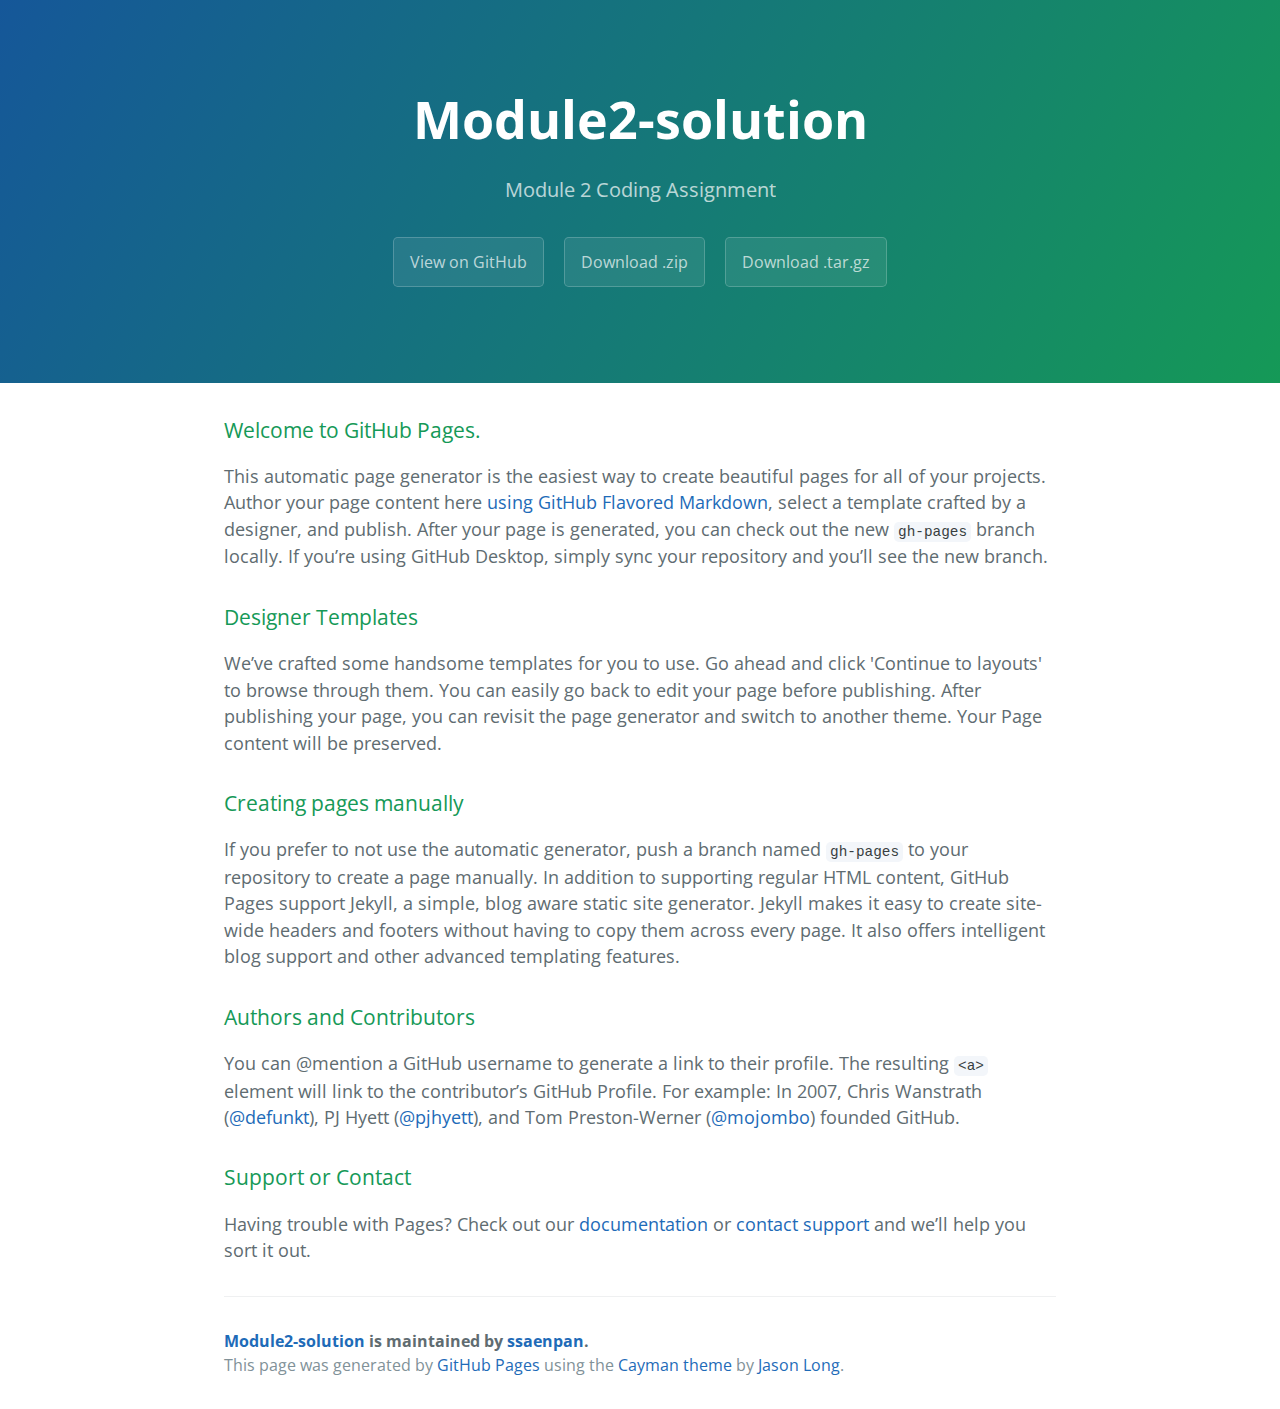
<file: index.html>
<!DOCTYPE html>
<html lang="en-us">
  <head>
    <meta charset="UTF-8">
    <title>Module2-solution by ssaenpan</title>
    <meta name="viewport" content="width=device-width, initial-scale=1">
    <link rel="stylesheet" type="text/css" href="stylesheets/normalize.css" media="screen">
    <link href='https://fonts.googleapis.com/css?family=Open+Sans:400,700' rel='stylesheet' type='text/css'>
    <link rel="stylesheet" type="text/css" href="stylesheets/stylesheet.css" media="screen">
    <link rel="stylesheet" type="text/css" href="stylesheets/github-light.css" media="screen">
  </head>
  <body>
    <section class="page-header">
      <h1 class="project-name">Module2-solution</h1>
      <h2 class="project-tagline">Module 2 Coding Assignment</h2>
      <a href="https://github.com/ssaenpan/module2-solution" class="btn">View on GitHub</a>
      <a href="https://github.com/ssaenpan/module2-solution/zipball/master" class="btn">Download .zip</a>
      <a href="https://github.com/ssaenpan/module2-solution/tarball/master" class="btn">Download .tar.gz</a>
    </section>

    <section class="main-content">
      <h3>
<a id="welcome-to-github-pages" class="anchor" href="#welcome-to-github-pages" aria-hidden="true"><span aria-hidden="true" class="octicon octicon-link"></span></a>Welcome to GitHub Pages.</h3>

<p>This automatic page generator is the easiest way to create beautiful pages for all of your projects. Author your page content here <a href="https://guides.github.com/features/mastering-markdown/">using GitHub Flavored Markdown</a>, select a template crafted by a designer, and publish. After your page is generated, you can check out the new <code>gh-pages</code> branch locally. If you’re using GitHub Desktop, simply sync your repository and you’ll see the new branch.</p>

<h3>
<a id="designer-templates" class="anchor" href="#designer-templates" aria-hidden="true"><span aria-hidden="true" class="octicon octicon-link"></span></a>Designer Templates</h3>

<p>We’ve crafted some handsome templates for you to use. Go ahead and click 'Continue to layouts' to browse through them. You can easily go back to edit your page before publishing. After publishing your page, you can revisit the page generator and switch to another theme. Your Page content will be preserved.</p>

<h3>
<a id="creating-pages-manually" class="anchor" href="#creating-pages-manually" aria-hidden="true"><span aria-hidden="true" class="octicon octicon-link"></span></a>Creating pages manually</h3>

<p>If you prefer to not use the automatic generator, push a branch named <code>gh-pages</code> to your repository to create a page manually. In addition to supporting regular HTML content, GitHub Pages support Jekyll, a simple, blog aware static site generator. Jekyll makes it easy to create site-wide headers and footers without having to copy them across every page. It also offers intelligent blog support and other advanced templating features.</p>

<h3>
<a id="authors-and-contributors" class="anchor" href="#authors-and-contributors" aria-hidden="true"><span aria-hidden="true" class="octicon octicon-link"></span></a>Authors and Contributors</h3>

<p>You can @mention a GitHub username to generate a link to their profile. The resulting <code>&lt;a&gt;</code> element will link to the contributor’s GitHub Profile. For example: In 2007, Chris Wanstrath (<a href="https://github.com/defunkt" class="user-mention">@defunkt</a>), PJ Hyett (<a href="https://github.com/pjhyett" class="user-mention">@pjhyett</a>), and Tom Preston-Werner (<a href="https://github.com/mojombo" class="user-mention">@mojombo</a>) founded GitHub.</p>

<h3>
<a id="support-or-contact" class="anchor" href="#support-or-contact" aria-hidden="true"><span aria-hidden="true" class="octicon octicon-link"></span></a>Support or Contact</h3>

<p>Having trouble with Pages? Check out our <a href="https://help.github.com/pages">documentation</a> or <a href="https://github.com/contact">contact support</a> and we’ll help you sort it out.</p>

      <footer class="site-footer">
        <span class="site-footer-owner"><a href="https://github.com/ssaenpan/module2-solution">Module2-solution</a> is maintained by <a href="https://github.com/ssaenpan">ssaenpan</a>.</span>

        <span class="site-footer-credits">This page was generated by <a href="https://pages.github.com">GitHub Pages</a> using the <a href="https://github.com/jasonlong/cayman-theme">Cayman theme</a> by <a href="https://twitter.com/jasonlong">Jason Long</a>.</span>
      </footer>

    </section>

  
  </body>
</html>
</file>
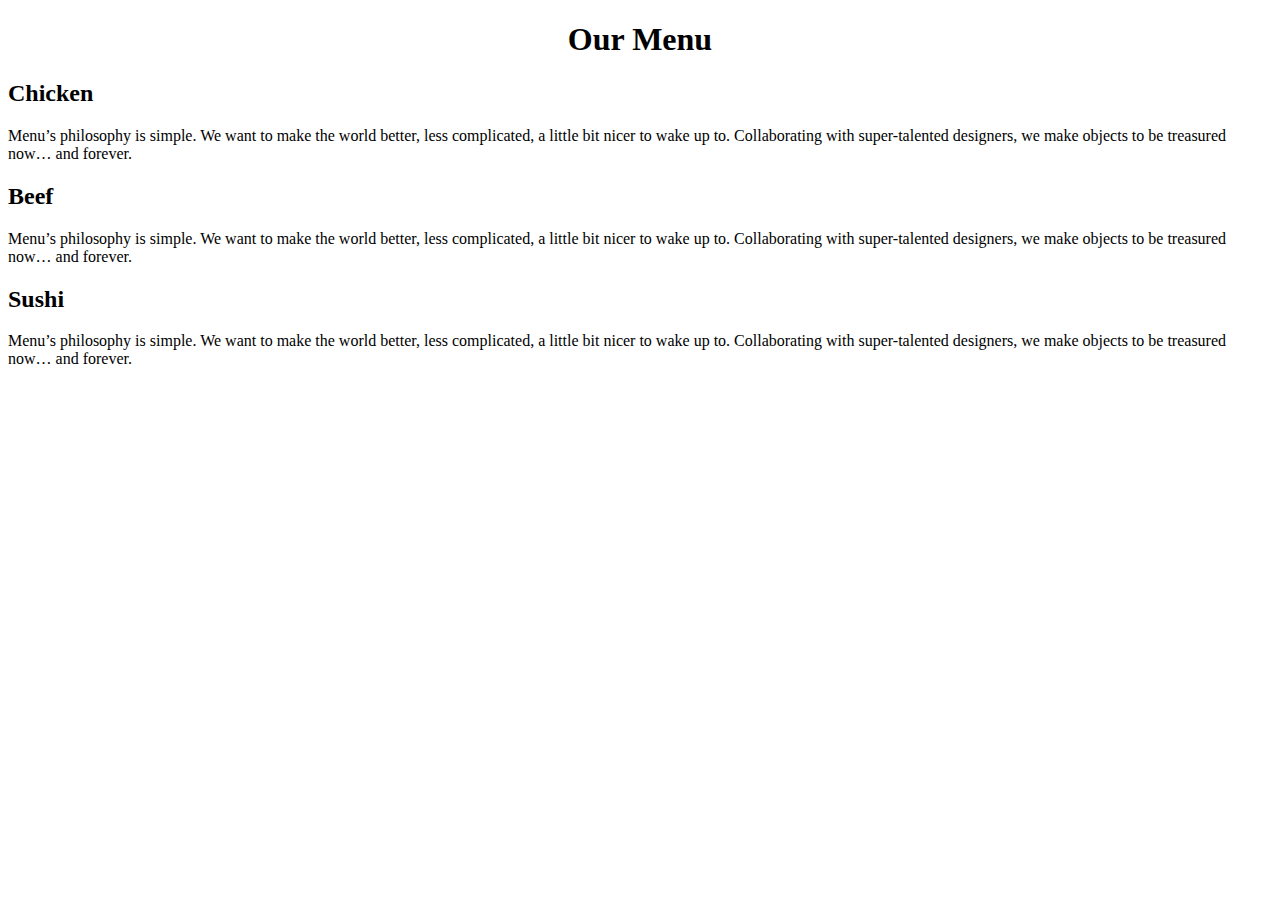
<file: coding/Index.html>
<!DOCTYPE HTML>
<html lang="en-us">
<head>
<meta charset="utf-8">
<meta name="viewport" content="width=device-width, initial-scale=1">
<link rel="stylesheet" type="text/css" href="css/styles.css">
<title> Module 2 Coding Assignment</title>
<style>
</style>
</head>
<body>
  <div class="container">
	 <h1>Our Menu</h1>
	 <div class="row">
     <div class="column col-lg-4 col-md-6">
      <div class="column_content">
        <h2 class="background_blue">Chicken</h2>
        Menu’s philosophy is simple. We want to make the world better, less complicated, a little bit nicer to wake up to. Collaborating with super-talented designers, we make objects to be treasured now… and forever.
      </div>
     </div>
	   <div class="column col-lg-4 col-md-6">
      <div class="column_content"> 
        <h2 class="background_red">Beef</h2> 
        Menu’s philosophy is simple. We want to make the world better, less complicated, a little bit nicer to wake up to. Collaborating with super-talented designers, we make objects to be treasured now… and forever.
      </div>
     </div>
	   <div class="column col-lg-4 col-md-12">
      <div class="column_content">
        <h2 class="background_yellow">Sushi</h2>
        Menu’s philosophy is simple. We want to make the world better, less complicated, a little bit nicer to wake up to. Collaborating with super-talented designers, we make objects to be treasured now… and forever.
      </div>
     </div>
  </div>  
</body>
</html>
</file>
<file: stylesheets/stylesheet.css>
* {
  box-sizing: border-box; }

body {
  padding: 0;
  margin: 0;
  font-family: "Open Sans", "Helvetica Neue", Helvetica, Arial, sans-serif;
  font-size: 16px;
  line-height: 1.5;
  color: #606c71; }

a {
  color: #1e6bb8;
  text-decoration: none; }
  a:hover {
    text-decoration: underline; }

.btn {
  display: inline-block;
  margin-bottom: 1rem;
  color: rgba(255, 255, 255, 0.7);
  background-color: rgba(255, 255, 255, 0.08);
  border-color: rgba(255, 255, 255, 0.2);
  border-style: solid;
  border-width: 1px;
  border-radius: 0.3rem;
  transition: color 0.2s, background-color 0.2s, border-color 0.2s; }
  .btn + .btn {
    margin-left: 1rem; }

.btn:hover {
  color: rgba(255, 255, 255, 0.8);
  text-decoration: none;
  background-color: rgba(255, 255, 255, 0.2);
  border-color: rgba(255, 255, 255, 0.3); }

@media screen and (min-width: 64em) {
  .btn {
    padding: 0.75rem 1rem; } }

@media screen and (min-width: 42em) and (max-width: 64em) {
  .btn {
    padding: 0.6rem 0.9rem;
    font-size: 0.9rem; } }

@media screen and (max-width: 42em) {
  .btn {
    display: block;
    width: 100%;
    padding: 0.75rem;
    font-size: 0.9rem; }
    .btn + .btn {
      margin-top: 1rem;
      margin-left: 0; } }

.page-header {
  color: #fff;
  text-align: center;
  background-color: #159957;
  background-image: linear-gradient(120deg, #155799, #159957); }

@media screen and (min-width: 64em) {
  .page-header {
    padding: 5rem 6rem; } }

@media screen and (min-width: 42em) and (max-width: 64em) {
  .page-header {
    padding: 3rem 4rem; } }

@media screen and (max-width: 42em) {
  .page-header {
    padding: 2rem 1rem; } }

.project-name {
  margin-top: 0;
  margin-bottom: 0.1rem; }

@media screen and (min-width: 64em) {
  .project-name {
    font-size: 3.25rem; } }

@media screen and (min-width: 42em) and (max-width: 64em) {
  .project-name {
    font-size: 2.25rem; } }

@media screen and (max-width: 42em) {
  .project-name {
    font-size: 1.75rem; } }

.project-tagline {
  margin-bottom: 2rem;
  font-weight: normal;
  opacity: 0.7; }

@media screen and (min-width: 64em) {
  .project-tagline {
    font-size: 1.25rem; } }

@media screen and (min-width: 42em) and (max-width: 64em) {
  .project-tagline {
    font-size: 1.15rem; } }

@media screen and (max-width: 42em) {
  .project-tagline {
    font-size: 1rem; } }

.main-content :first-child {
  margin-top: 0; }
.main-content img {
  max-width: 100%; }
.main-content h1, .main-content h2, .main-content h3, .main-content h4, .main-content h5, .main-content h6 {
  margin-top: 2rem;
  margin-bottom: 1rem;
  font-weight: normal;
  color: #159957; }
.main-content p {
  margin-bottom: 1em; }
.main-content code {
  padding: 2px 4px;
  font-family: Consolas, "Liberation Mono", Menlo, Courier, monospace;
  font-size: 0.9rem;
  color: #383e41;
  background-color: #f3f6fa;
  border-radius: 0.3rem; }
.main-content pre {
  padding: 0.8rem;
  margin-top: 0;
  margin-bottom: 1rem;
  font: 1rem Consolas, "Liberation Mono", Menlo, Courier, monospace;
  color: #567482;
  word-wrap: normal;
  background-color: #f3f6fa;
  border: solid 1px #dce6f0;
  border-radius: 0.3rem; }
  .main-content pre > code {
    padding: 0;
    margin: 0;
    font-size: 0.9rem;
    color: #567482;
    word-break: normal;
    white-space: pre;
    background: transparent;
    border: 0; }
.main-content .highlight {
  margin-bottom: 1rem; }
  .main-content .highlight pre {
    margin-bottom: 0;
    word-break: normal; }
.main-content .highlight pre, .main-content pre {
  padding: 0.8rem;
  overflow: auto;
  font-size: 0.9rem;
  line-height: 1.45;
  border-radius: 0.3rem; }
.main-content pre code, .main-content pre tt {
  display: inline;
  max-width: initial;
  padding: 0;
  margin: 0;
  overflow: initial;
  line-height: inherit;
  word-wrap: normal;
  background-color: transparent;
  border: 0; }
  .main-content pre code:before, .main-content pre code:after, .main-content pre tt:before, .main-content pre tt:after {
    content: normal; }
.main-content ul, .main-content ol {
  margin-top: 0; }
.main-content blockquote {
  padding: 0 1rem;
  margin-left: 0;
  color: #819198;
  border-left: 0.3rem solid #dce6f0; }
  .main-content blockquote > :first-child {
    margin-top: 0; }
  .main-content blockquote > :last-child {
    margin-bottom: 0; }
.main-content table {
  display: block;
  width: 100%;
  overflow: auto;
  word-break: normal;
  word-break: keep-all; }
  .main-content table th {
    font-weight: bold; }
  .main-content table th, .main-content table td {
    padding: 0.5rem 1rem;
    border: 1px solid #e9ebec; }
.main-content dl {
  padding: 0; }
  .main-content dl dt {
    padding: 0;
    margin-top: 1rem;
    font-size: 1rem;
    font-weight: bold; }
  .main-content dl dd {
    padding: 0;
    margin-bottom: 1rem; }
.main-content hr {
  height: 2px;
  padding: 0;
  margin: 1rem 0;
  background-color: #eff0f1;
  border: 0; }

@media screen and (min-width: 64em) {
  .main-content {
    max-width: 64rem;
    padding: 2rem 6rem;
    margin: 0 auto;
    font-size: 1.1rem; } }

@media screen and (min-width: 42em) and (max-width: 64em) {
  .main-content {
    padding: 2rem 4rem;
    font-size: 1.1rem; } }

@media screen and (max-width: 42em) {
  .main-content {
    padding: 2rem 1rem;
    font-size: 1rem; } }

.site-footer {
  padding-top: 2rem;
  margin-top: 2rem;
  border-top: solid 1px #eff0f1; }

.site-footer-owner {
  display: block;
  font-weight: bold; }

.site-footer-credits {
  color: #819198; }

@media screen and (min-width: 64em) {
  .site-footer {
    font-size: 1rem; } }

@media screen and (min-width: 42em) and (max-width: 64em) {
  .site-footer {
    font-size: 1rem; } }

@media screen and (max-width: 42em) {
  .site-footer {
    font-size: 0.9rem; } }
</file>
<file: stylesheets/github-light.css>
/*
The MIT License (MIT)

Copyright (c) 2016 GitHub, Inc.

Permission is hereby granted, free of charge, to any person obtaining a copy
of this software and associated documentation files (the "Software"), to deal
in the Software without restriction, including without limitation the rights
to use, copy, modify, merge, publish, distribute, sublicense, and/or sell
copies of the Software, and to permit persons to whom the Software is
furnished to do so, subject to the following conditions:

The above copyright notice and this permission notice shall be included in all
copies or substantial portions of the Software.

THE SOFTWARE IS PROVIDED "AS IS", WITHOUT WARRANTY OF ANY KIND, EXPRESS OR
IMPLIED, INCLUDING BUT NOT LIMITED TO THE WARRANTIES OF MERCHANTABILITY,
FITNESS FOR A PARTICULAR PURPOSE AND NONINFRINGEMENT. IN NO EVENT SHALL THE
AUTHORS OR COPYRIGHT HOLDERS BE LIABLE FOR ANY CLAIM, DAMAGES OR OTHER
LIABILITY, WHETHER IN AN ACTION OF CONTRACT, TORT OR OTHERWISE, ARISING FROM,
OUT OF OR IN CONNECTION WITH THE SOFTWARE OR THE USE OR OTHER DEALINGS IN THE
SOFTWARE.

*/

.pl-c /* comment */ {
  color: #969896;
}

.pl-c1 /* constant, variable.other.constant, support, meta.property-name, support.constant, support.variable, meta.module-reference, markup.raw, meta.diff.header */,
.pl-s .pl-v /* string variable */ {
  color: #0086b3;
}

.pl-e /* entity */,
.pl-en /* entity.name */ {
  color: #795da3;
}

.pl-smi /* variable.parameter.function, storage.modifier.package, storage.modifier.import, storage.type.java, variable.other */,
.pl-s .pl-s1 /* string source */ {
  color: #333;
}

.pl-ent /* entity.name.tag */ {
  color: #63a35c;
}

.pl-k /* keyword, storage, storage.type */ {
  color: #a71d5d;
}

.pl-s /* string */,
.pl-pds /* punctuation.definition.string, string.regexp.character-class */,
.pl-s .pl-pse .pl-s1 /* string punctuation.section.embedded source */,
.pl-sr /* string.regexp */,
.pl-sr .pl-cce /* string.regexp constant.character.escape */,
.pl-sr .pl-sre /* string.regexp source.ruby.embedded */,
.pl-sr .pl-sra /* string.regexp string.regexp.arbitrary-repitition */ {
  color: #183691;
}

.pl-v /* variable */ {
  color: #ed6a43;
}

.pl-id /* invalid.deprecated */ {
  color: #b52a1d;
}

.pl-ii /* invalid.illegal */ {
  color: #f8f8f8;
  background-color: #b52a1d;
}

.pl-sr .pl-cce /* string.regexp constant.character.escape */ {
  font-weight: bold;
  color: #63a35c;
}

.pl-ml /* markup.list */ {
  color: #693a17;
}

.pl-mh /* markup.heading */,
.pl-mh .pl-en /* markup.heading entity.name */,
.pl-ms /* meta.separator */ {
  font-weight: bold;
  color: #1d3e81;
}

.pl-mq /* markup.quote */ {
  color: #008080;
}

.pl-mi /* markup.italic */ {
  font-style: italic;
  color: #333;
}

.pl-mb /* markup.bold */ {
  font-weight: bold;
  color: #333;
}

.pl-md /* markup.deleted, meta.diff.header.from-file */ {
  color: #bd2c00;
  background-color: #ffecec;
}

.pl-mi1 /* markup.inserted, meta.diff.header.to-file */ {
  color: #55a532;
  background-color: #eaffea;
}

.pl-mdr /* meta.diff.range */ {
  font-weight: bold;
  color: #795da3;
}

.pl-mo /* meta.output */ {
  color: #1d3e81;
}
</file>
<file: coding/css/styles.css>
h1 {text-align: center;}

p {
  border: 1px solid black;
  background-color: #d3d3d3;
  width: 95%;
  margin-right: auto;
  margin-left: auto;
  font-family: Helvetica;
  color: black;
}

.row {
  width: 100%;
  position: relative;
}

.wrap {
  width: 50px;
  height: 50px;
  background: #e3e3e3;
  border: 1px solid black;
  position: absolute;
}
</file>
